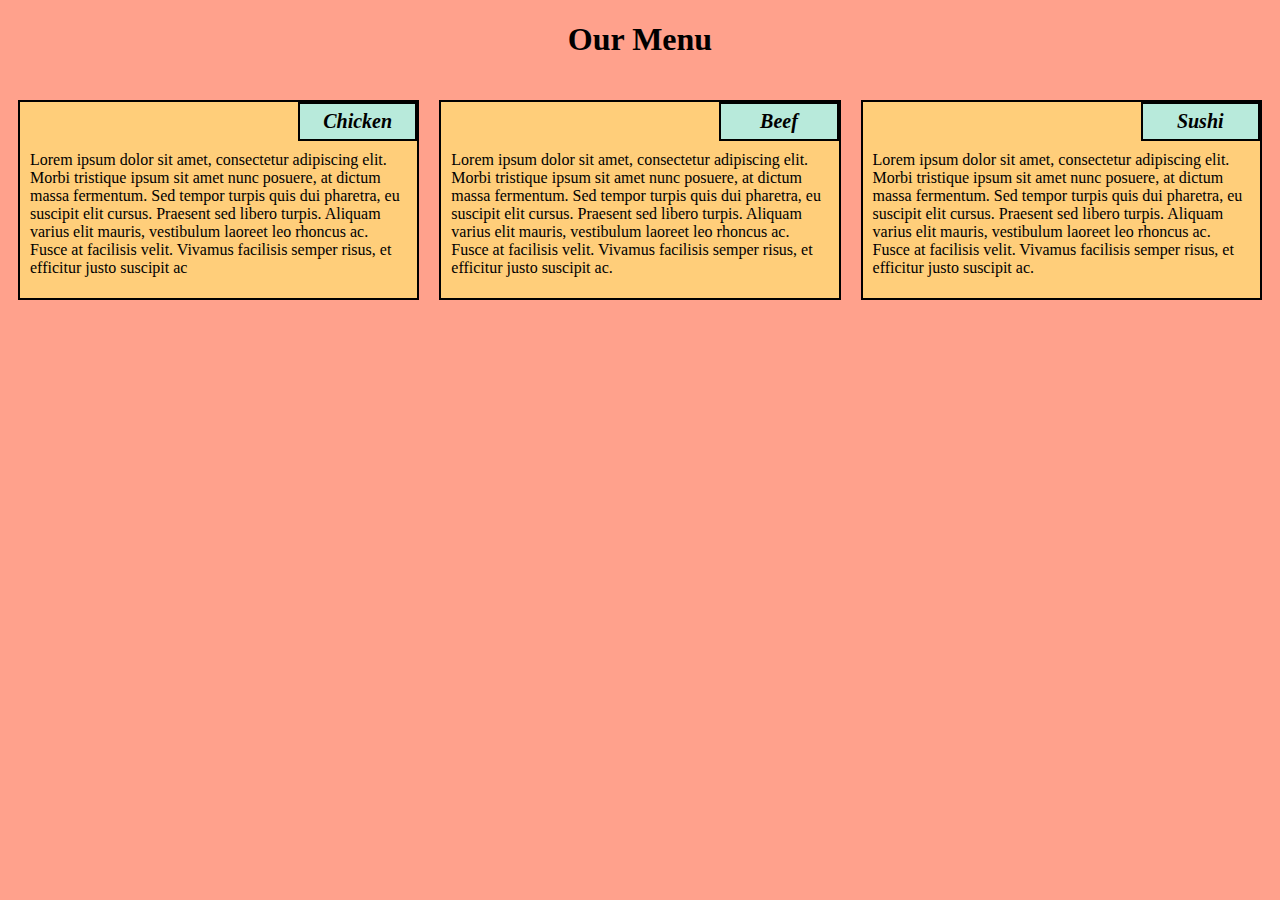
<file: module_2solution/index.html>
<!DOCTYPE html>


<html>
<head>	
<title>
	Assignment solution for module 2
</title>
<meta charset="utf-8">
<meta name="viewport" content="width=device-width, initial-scale=1"> 
<link rel="stylesheet" type="text/css" href="styles.css">


</head>
	
<body>	
<h1>Our Menu</h1>
<div class="row">
<div class="container col-lg-4 col-md-6 col-sm-12">
<section>
<h2>Chicken</h2>
<p>
						Lorem ipsum dolor sit amet, consectetur adipiscing elit. Morbi tristique ipsum sit amet nunc posuere, at dictum massa fermentum. Sed tempor turpis quis dui pharetra, eu suscipit elit cursus. Praesent sed libero turpis. Aliquam varius elit mauris, vestibulum laoreet leo rhoncus ac. Fusce at facilisis velit. Vivamus facilisis semper risus, et efficitur justo suscipit ac
</p>
	
</section>
</div>
<!------------------------------------------------------------------------------------------------------------------------------------------------------------><div class="container col-lg-4 col-md-6 col-sm-12">
<section>
<h2>Beef</h2>
<p>
     		Lorem ipsum dolor sit amet, consectetur adipiscing elit. Morbi tristique ipsum sit amet nunc posuere, at dictum massa fermentum. Sed tempor turpis quis dui pharetra, eu suscipit elit cursus. Praesent sed libero turpis. Aliquam varius elit mauris, vestibulum laoreet leo rhoncus ac. Fusce at facilisis velit. Vivamus facilisis semper risus, et efficitur justo suscipit ac. 
</p>    
</section>
</div>
<!------------------------------------------------------------------------------------------------------------------------------------------------------------><div class="container col-lg-4 col-md-12 col-sm-12">
<section>
<h2>Sushi</h2>
<p>
          			Lorem ipsum dolor sit amet, consectetur adipiscing elit. Morbi tristique ipsum sit amet nunc posuere, at dictum massa fermentum. Sed tempor turpis quis dui pharetra, eu suscipit elit cursus. Praesent sed libero turpis. Aliquam varius elit mauris, vestibulum laoreet leo rhoncus ac. Fusce at facilisis velit. Vivamus facilisis semper risus, et efficitur justo suscipit ac.
</p>
</section> 
</div>
</div>
</body>
</html>
</file>
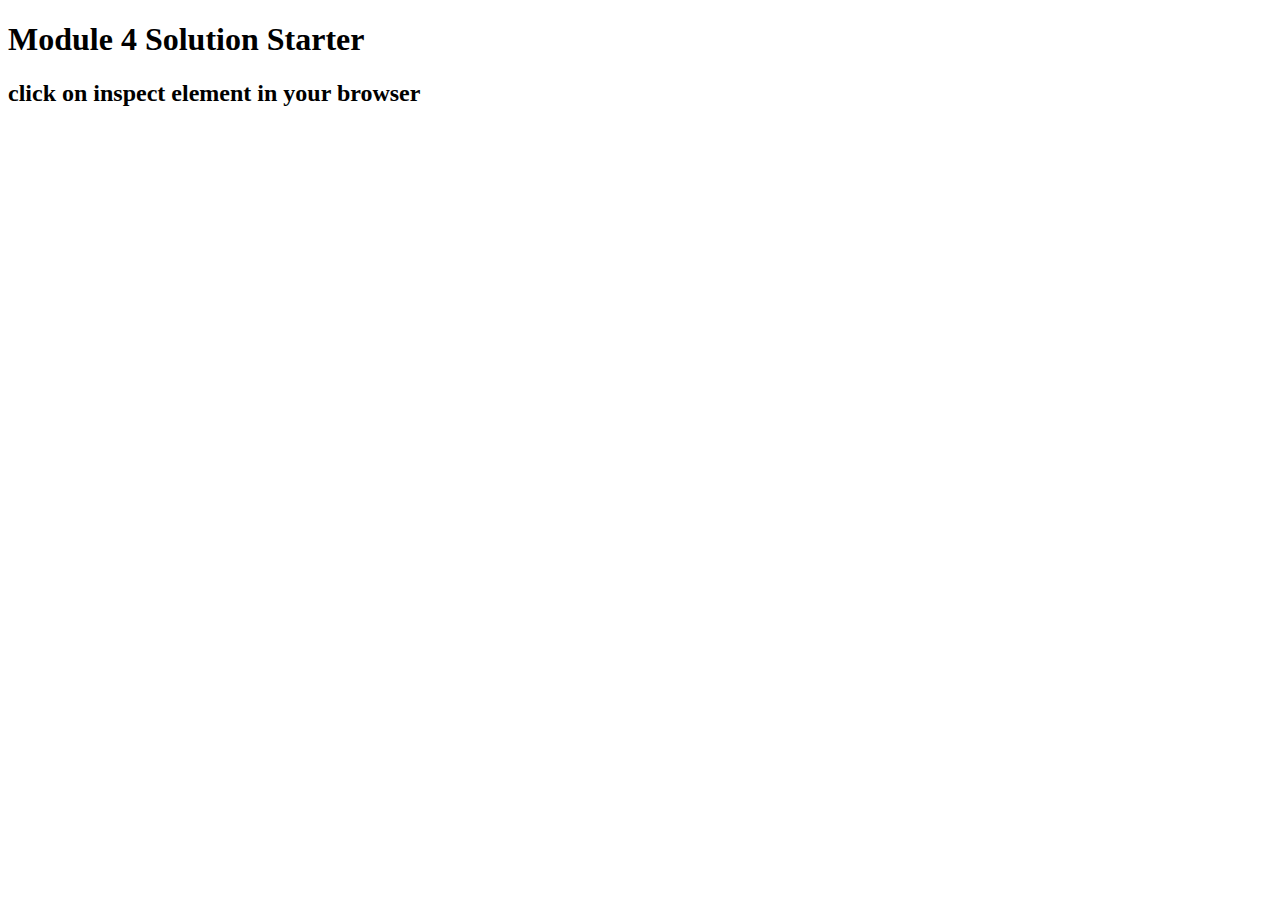
<file: module_4solution/index.html>
<!DOCTYPE html>
<html>
<head>
  <meta charset="utf-8">
  <title>Module 4 Solution Starter</title>
  <script src="SpeakHello.js"></script>
  <script src="SpeakGoodBye.js"></script>
  <script src="script.js"></script>
</head>
<body>
  <h1>Module 4 Solution Starter</h1>
  <h2>click on inspect element in your browser</h2>
</body>
</html>
</file>
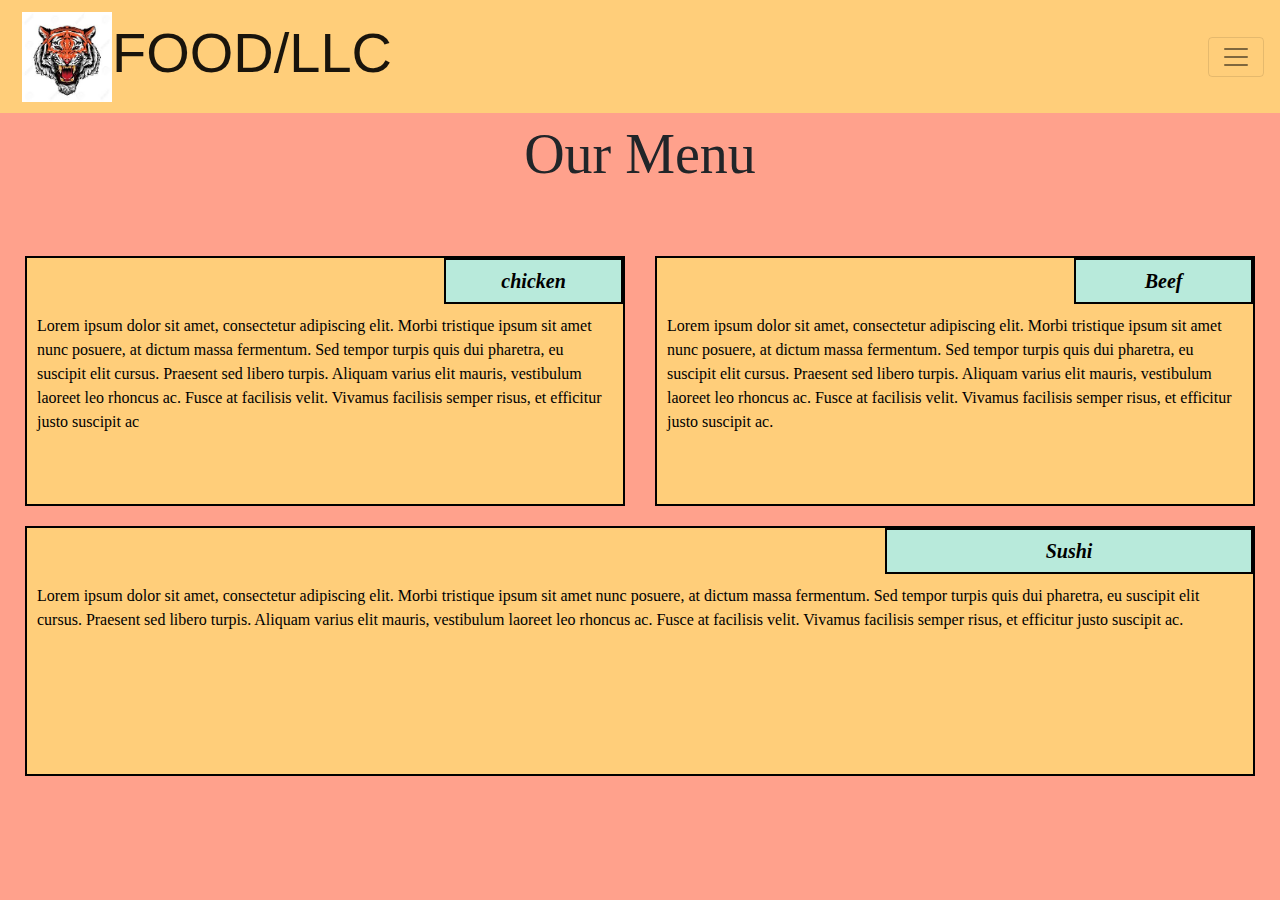
<file: practice/index.html>
<!DOCTYPE html>
<html>
<head>
  
	  
    <link rel="stylesheet" href="https://stackpath.bootstrapcdn.com/bootstrap/4.4.1/css/bootstrap.min.css" integrity="sha384-Vkoo8x4CGsO3+Hhxv8T/Q5PaXtkKtu6ug5TOeNV6gBiFeWPGFN9MuhOf23Q9Ifjh" crossorigin="anonymous">


  <link rel="stylesheet" href="css/styles.css">
    <meta charset="utf-8">
	<meta name="viewport" content="width=device-width, initial-scale=1">
	
	
	<title>Module 3 Solution</title>

</head>
<body>

<nav class="navbar navbar-light">
  
  <a class="navbar-brand" id="header-nav"><img src="download.jpg" width="90" height="90" >FOOD/LLC
 </a>
  <button class="navbar-toggler" type="button" data-toggle="collapse" data-target="#navbarNavAltMarkup" aria-controls="navbarNavAltMarkup" aria-expanded="false" aria-label="Toggle navigation">
    <div class=" .d-sm-none navbar-toggler-icon"></div>
  </button>


  <div class="collapse navbar-collapse" id="navbarNavAltMarkup">
    <div class="navbar-nav">
      <a class="nav-item">CHICKEN</a>
      <a class="nav-item">SUSHI</a>
      <a class="nav-item">BEEF</a>
  </div>
</div>
</nav>


 <div class="jumbotron jumbotron-fluid" id="thejumb">
  <div class="container" >
    <h1 class="display-4">Our Menu</h1>
  </div>
</div>

	<div class="row  container-fluid">
	<div class="col-lg-6 col-md-6 col-sm-6 col-xs-12" id="chicken-div">
		<section>
      <div id="chicken">
  chicken
</div>
		<p>
			Lorem ipsum dolor sit amet, consectetur adipiscing elit. Morbi tristique ipsum sit amet nunc posuere, at dictum massa fermentum. Sed tempor turpis quis dui pharetra, eu suscipit elit cursus. Praesent sed libero turpis. Aliquam varius elit mauris, vestibulum laoreet leo rhoncus ac. Fusce at facilisis velit. Vivamus facilisis semper risus, et efficitur justo suscipit ac
</p>  
</section>
  </div>


	<div class="col-lg-6 col-md-6 col-sm-6 col-xs-12" id="beef-div">
		<section>
		<div id="beef">
			Beef
		</div>
		<p>
			
     		Lorem ipsum dolor sit amet, consectetur adipiscing elit. Morbi tristique ipsum sit amet nunc posuere, at dictum massa fermentum. Sed tempor turpis quis dui pharetra, eu suscipit elit cursus. Praesent sed libero turpis. Aliquam varius elit mauris, vestibulum laoreet leo rhoncus ac. Fusce at facilisis velit. Vivamus facilisis semper risus, et efficitur justo suscipit ac.     
		</p>
		</section>
	</div>
	<div class="col-lg-12 col-md-12 col-sm-12 col-xs-12" id="sushi-div">
		<section>
		<div id="sushi">Sushi</div>
		<p>
			
     		Lorem ipsum dolor sit amet, consectetur adipiscing elit. Morbi tristique ipsum sit amet nunc posuere, at dictum massa fermentum. Sed tempor turpis quis dui pharetra, eu suscipit elit cursus. Praesent sed libero turpis. Aliquam varius elit mauris, vestibulum laoreet leo rhoncus ac. Fusce at facilisis velit. Vivamus facilisis semper risus, et efficitur justo suscipit ac.  
		</p>
		</section>
	</div>
	</div>
<script src="https://code.jquery.com/jquery-3.4.1.slim.min.js" integrity="sha384-J6qa4849blE2+poT4WnyKhv5vZF5SrPo0iEjwBvKU7imGFAV0wwj1yYfoRSJoZ+n" crossorigin="anonymous"></script>
<script src="https://cdn.jsdelivr.net/npm/popper.js@1.16.0/dist/umd/popper.min.js" integrity="sha384-Q6E9RHvbIyZFJoft+2mJbHaEWldlvI9IOYy5n3zV9zzTtmI3UksdQRVvoxMfooAo" crossorigin="anonymous"></script>
<script src="https://stackpath.bootstrapcdn.com/bootstrap/4.4.1/js/bootstrap.min.js" integrity="sha384-wfSDF2E50Y2D1uUdj0O3uMBJnjuUD4Ih7YwaYd1iqfktj0Uod8GCExl3Og8ifwB6" crossorigin="anonymous"></script>
</body>
</html>
</file>
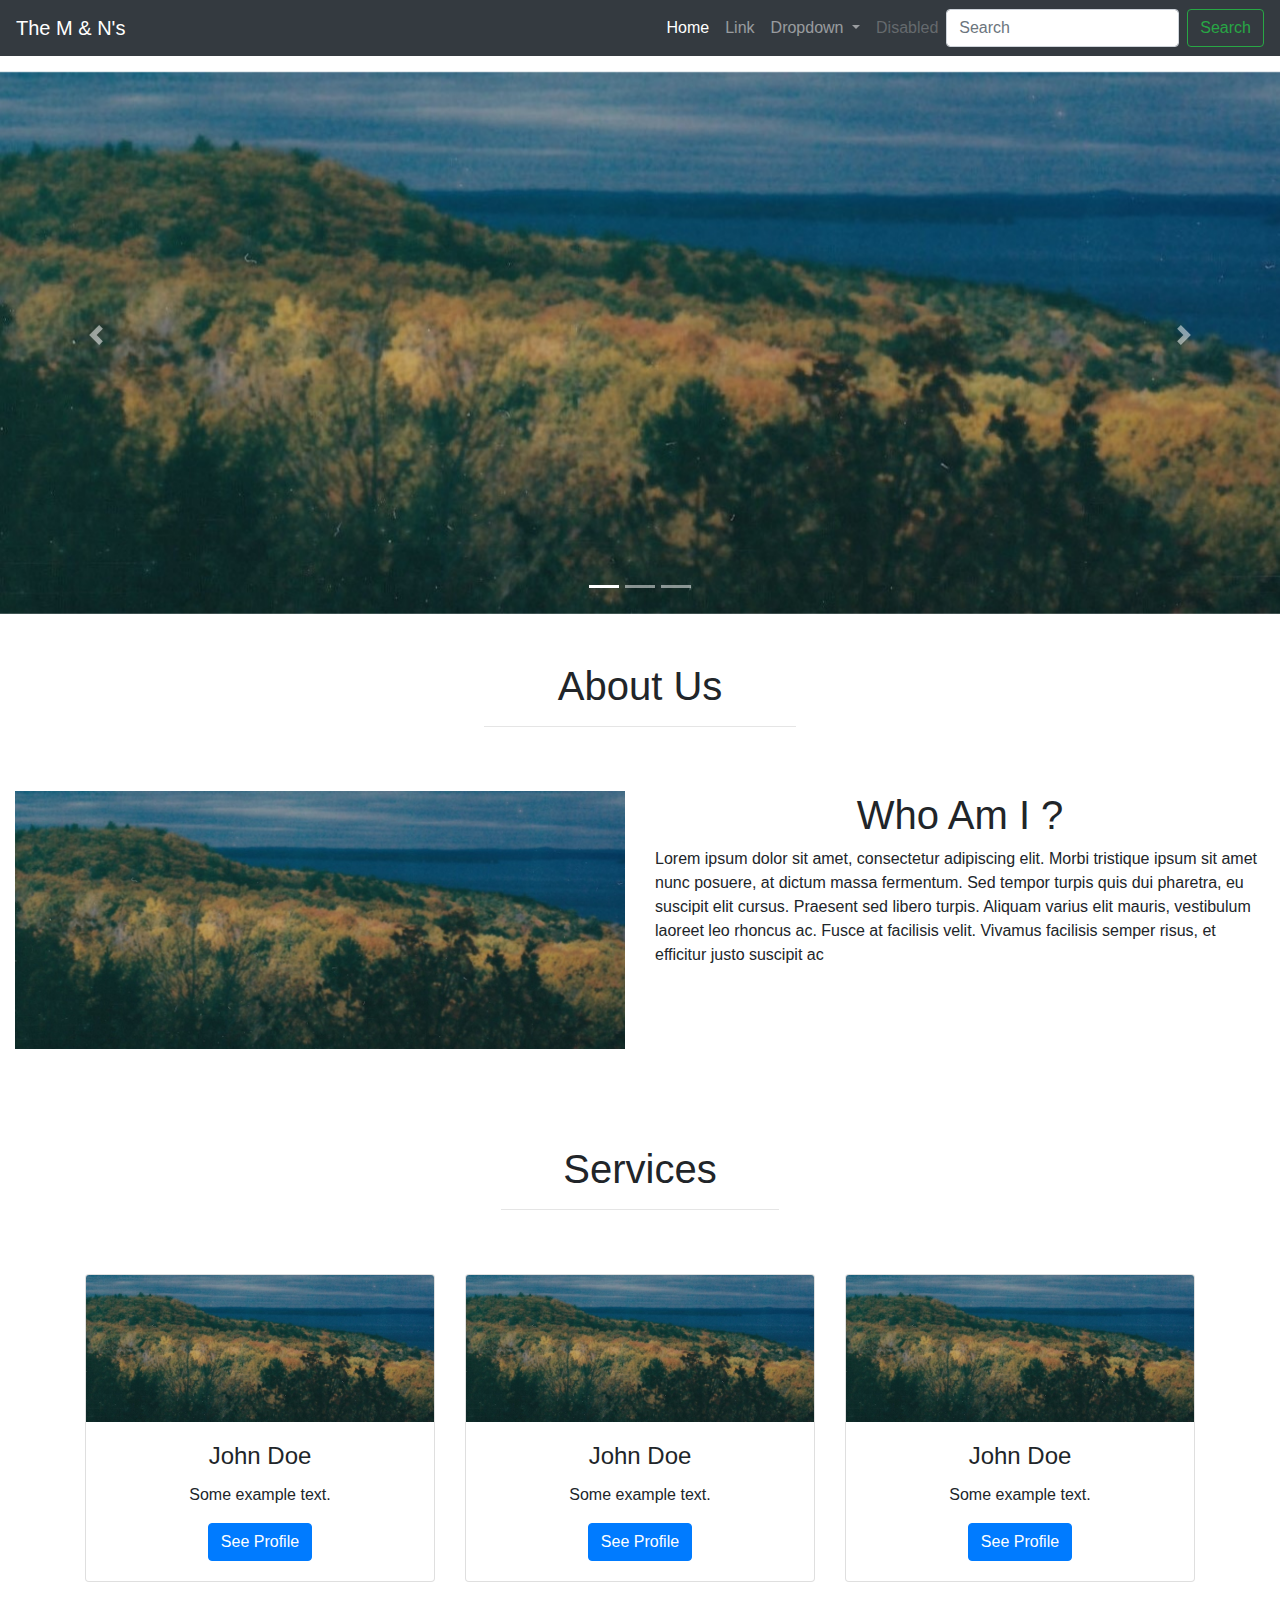
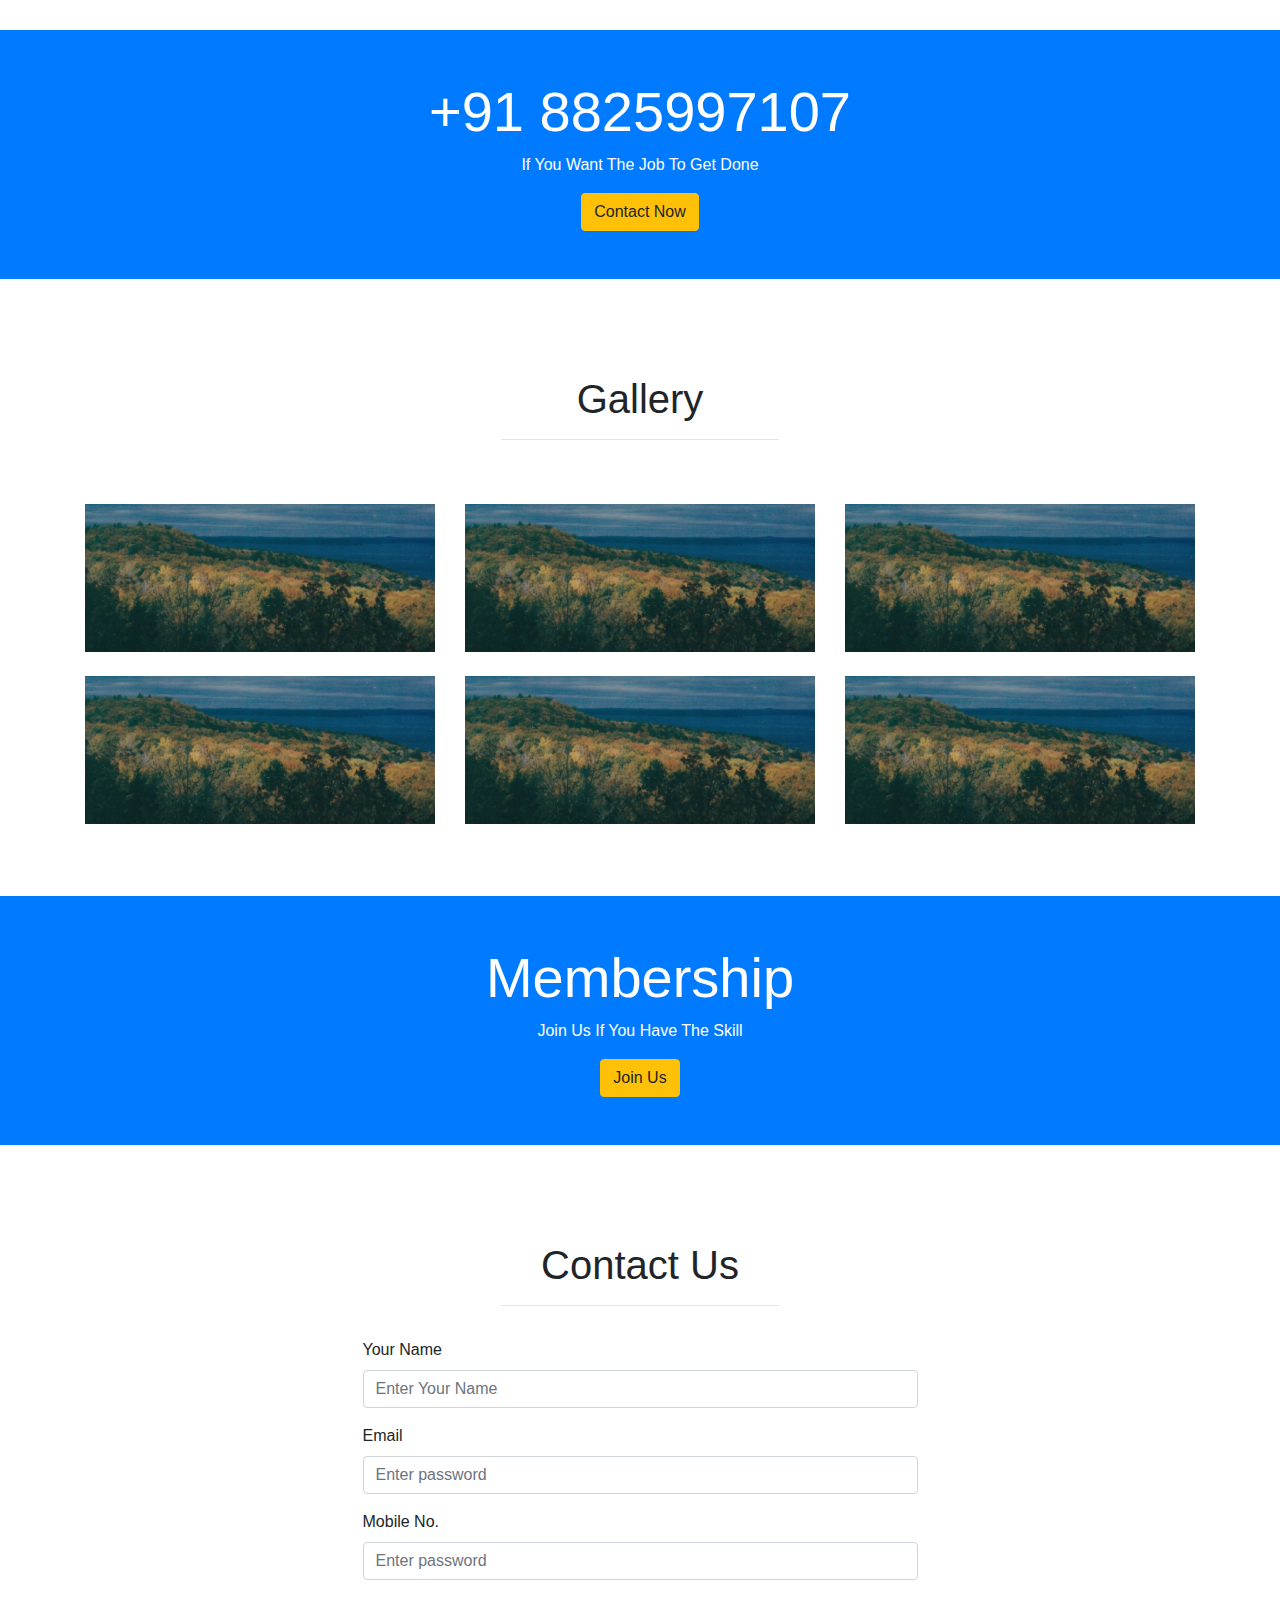
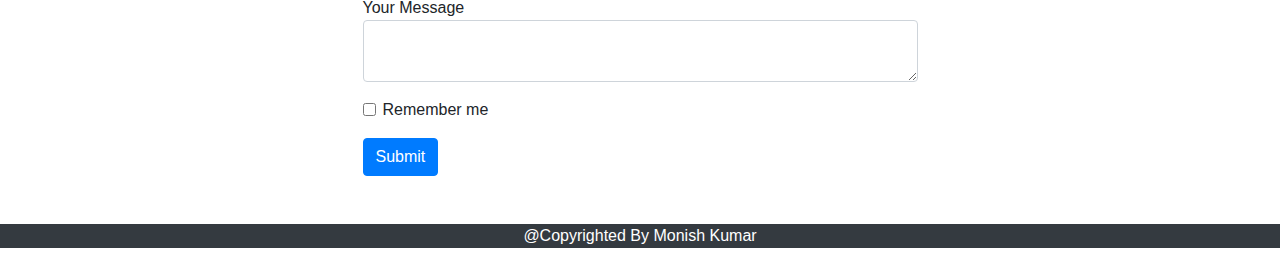
<file: th/index.html>
<!DOCTYPE html>
<html>
<head>
	<title>Welcome to the blog</title>
	<meta charset="utf-8">
	<meta name="viewport" content="width=device-width, initial-scale=1">
	
	<link rel="stylesheet" href="https://stackpath.bootstrapcdn.com/bootstrap/4.4.1/css/bootstrap.min.css" integrity="sha384-Vkoo8x4CGsO3+Hhxv8T/Q5PaXtkKtu6ug5TOeNV6gBiFeWPGFN9MuhOf23Q9Ifjh" crossorigin="anonymous">
<link rel="stylesheet" href="css/styles.css">


<body>
<header>
	<nav class="navbar navbar-expand-lg navbar-dark   bg-dark">
  <a class="navbar-brand text-capitalize"  href="#">the m & n's</a>
  <button class="navbar-toggler" type="button" data-toggle="collapse" data-target="#navbarSupportedContent" aria-controls="navbarSupportedContent" aria-expanded="false" aria-label="Toggle navigation">
    <span class="navbar-toggler-icon"></span>
  </button>

  <div class="collapse navbar-collapse" id="navbarSupportedContent">
    <ul class="navbar-nav ml-auto">
      <li class="nav-item active">
        <a class="nav-link" href="#">Home <span class="sr-only">(current)</span></a>
      </li>
      <li class="nav-item">
        <a class="nav-link" href="#">Link</a>
      </li>
      <li class="nav-item dropdown">
        <a class="nav-link dropdown-toggle" href="#" id="navbarDropdown" role="button" data-toggle="dropdown" aria-haspopup="true" aria-expanded="false">
          Dropdown
        </a>
        <div class="dropdown-menu" aria-labelledby="navbarDropdown">
          <a class="dropdown-item" href="#">Action</a>
          <a class="dropdown-item" href="#">Another action</a>
          <div class="dropdown-divider"></div>
          <a class="dropdown-item" href="#">Something else here</a>
        </div>
      </li>
      <li class="nav-item">
        <a class="nav-link disabled" href="#" tabindex="-1" aria-disabled="true">Disabled</a>
      </li>
    </ul>
    <form class="form-inline my-2 my-lg-0">
      <input class="form-control mr-sm-2" type="search" placeholder="Search" aria-label="Search">
      <button class="btn btn-outline-success my-2 my-sm-0" type="submit">Search</button>
    </form>
  </div>
</nav>


<div id="demo" class="carousel slide" data-ride="carousel">

  <!-- Indicators -->
  <ul class="carousel-indicators">
    <li data-target="#demo" data-slide-to="0" class="active"></li>
    <li data-target="#demo" data-slide-to="1"></li>
    <li data-target="#demo" data-slide-to="2"></li>
  </ul>
  
  <!-- The slideshow -->
  <div class="carousel-inner">
    <div class="carousel-item active pt-3">
      <img src="images/photo-of-ocean-side-during-daytime-3416553.jpg" alt="Los Angeles" width="1300" height="550" class="img-fluid">
    </div>

  
  <!-- Left and right controls -->
  <a class="carousel-control-prev" href="#demo" data-slide="prev">
    <span class="carousel-control-prev-icon"></span>
  </a>
  <a class="carousel-control-next" href="#demo" data-slide="next">
    <span class="carousel-control-next-icon"></span>
  </a>
</div>

</header>
<!---------------------------------------------------------->
<section>
  <div class="container-fluid">
    <h1 class="text-center text-capitalize pt-5 ">about us</h1>
    <hr class="w-25 mx-auto  pb-5">


    <div class="row mb-5">
      <div class="col-lg-6 col-md-6 col-sm-12">
        <img src="images/photo-of-ocean-side-during-daytime-3416553.jpg" class="img-fluid"></div>

      <div class="col-lg-6 col-md-6 col-sm-12">
        <h1 class="text-capitalize text-center">who am i ?</h1>
        <p>
            Lorem ipsum dolor sit amet, consectetur adipiscing elit. Morbi tristique ipsum sit amet nunc posuere, at dictum massa fermentum. Sed tempor turpis quis dui pharetra, eu suscipit elit cursus. Praesent sed libero turpis. Aliquam varius elit mauris, vestibulum laoreet leo rhoncus ac. Fusce at facilisis velit. Vivamus facilisis semper risus, et efficitur justo suscipit ac
          </p>
        </div>
      </div>
</div>
</section>

<!-------------------next part---------------------->
<section>
   <div class="container">
    <h1 class="text-center text-capitalize pt-5 ">services</h1>
    <hr class="w-25 mx-auto  pb-5">

<div class="row">
 <div class="col-lg-4 col-md-4 col-sm-12">
<div class="card">
  <img class="card-img-top" src="images/photo-of-ocean-side-during-daytime-3416553.jpg" alt="Card image">
  <div class="card-body text-center">
    <h4 class="card-title">John Doe</h4>
    <p class="card-text">Some example text.</p>
    <a href="#" class="btn btn-primary">See Profile</a>
  </div>
</div>
</div>

<div class="col-lg-4 col-md-4 col-sm-12">
<div class="card">
  <img class="card-img-top" src="images/photo-of-ocean-side-during-daytime-3416553.jpg" alt="Card image">
  <div class="card-body text-center">
    <h4 class="card-title">John Doe</h4>
    <p class="card-text">Some example text.</p>
    <a href="#" class="btn btn-primary">See Profile</a>
  </div>
</div>
</div>

<div class="col-lg-4 col-md-4 col-sm-12">
<div class="card">
  <img class="card-img-top" src="images/photo-of-ocean-side-during-daytime-3416553.jpg" alt="Card image">
  <div class="card-body text-center">
    <h4 class="card-title">John Doe</h4>
    <p class="card-text">Some example text.</p>
    <a href="#" class="btn btn-primary">See Profile</a>
  </div>
</div>
</div>

</div>
</div> 
</section>

<section class=" container-fluid bg-primary mt-5 mb-5 text-white">
  <article class="py-5 text-center">
    <div >
      <h3 class="display-4">+91 8825997107</h3>
      <p class="text-capitalize text-center">if you want the job to get done</p>
      <button class="btn-warning btn text-capitalize">contact now</button>
  </div>
</section>


<!-----------------next part----------->

<section>
   <div class="container">
    <h1 class="text-center text-capitalize pt-5 ">gallery</h1>
    <hr class="w-25 mx-auto  pb-5">

<div class="row">
 <div class="col-lg-4 col-md-4 col-sm-12 mb-4">
<img src="images/photo-of-ocean-side-during-daytime-3416553.jpg" alt="Los Angeles" width="1300" height="550" class="img-fluid">
</div>

<div class="col-lg-4 col-md-4 col-sm-12 mb-4">
<img src="images/photo-of-ocean-side-during-daytime-3416553.jpg" alt="Los Angeles" width="1300" height="550" class="img-fluid">
</div>
<div class="col-lg-4 col-md-4 col-sm-12 mb-4">
<img src="images/photo-of-ocean-side-during-daytime-3416553.jpg" alt="Los Angeles" width="1300" height="550" class="img-fluid">
</div>
<div class="col-lg-4 col-md-4 col-sm-12 mb-4">
<img src="images/photo-of-ocean-side-during-daytime-3416553.jpg" alt="Los Angeles" width="1300" height="550" class="img-fluid">
</div>
<div class="col-lg-4 col-md-4 col-sm-12 mb-4">
<img src="images/photo-of-ocean-side-during-daytime-3416553.jpg" alt="Los Angeles" width="1300" height="550" class="img-fluid">
</div>
<div class="col-lg-4 col-md-4 col-sm-12 mb-4">
<img src="images/photo-of-ocean-side-during-daytime-3416553.jpg" alt="Los Angeles" width="1300" height="550" class="img-fluid">
</div>

</div>
</div>


<!---- membership--------------------->

<section class=" container-fluid bg-primary mt-5 mb-5">
  <article class="py-5">
    <div class="text-center text-capitalize" >
      <h3 class="display-4 text-capitalize text-white">membership</h3>
      <p class=" text-center text-white">join us if you have the skill</p>
      </div>

      <div class="container">
  <div class="text-center">
  <button type="button" class="btn btn-warning text-capitalize " data-toggle="modal" data-target="#myModal">
   join us
  </button>
</div>


  <!-- The Modal -->
  <div class="modal fade" id="myModal">
    <div class="modal-dialog modal-dialog-centered">
      <div class="modal-content">
      
        <!-- Modal Header -->
        <div class="modal-header">
          <h4 class="modal-title text-capitalize text-center">signup</h4>
          <button type="button" class="close" data-dismiss="modal">&times;</button>
        </div>
        
        <!-- Modal body -->
        <div class="modal-body">
          <form action="/action_page.php">
  <div class="form-group">
    <label for="email">Email address:</label>
    <input type="email" class="form-control" placeholder="Enter email" id="email" autocomplete="off">
  </div>
  <div class="form-group">
    <label for="pwd">Password:</label>
    <input type="password" class="form-control" placeholder="Enter password" id="pwd">
  </div>
  <div class="form-group form-check">
    <label class="form-check-label">
      <input class="form-check-input" type="checkbox"> Remember me
    </label>
  </div>
  <button type="submit" class="btn btn-primary">Submit</button>
</form>
        </div>
        
        <!-- Modal footer -->
        <div class="modal-footer">
          <button type="button" class="btn btn-secondary" data-dismiss="modal">Close</button>
        </div>
        
      </div>
    </div>
  </div>
  
</div>
</article>
</section>




<section>
   <div class="container">
    <h1 class="text-center text-capitalize pt-5 ">contact us</h1>
    <hr class="w-25 mx-auto  pb-3">

    <div class="w-50 mx-auto ">
          <form action="/action_page.php">
  <div class="form-group text-capitalize">
    <label for="name">your name</label>
    <input type="name" class="form-control text-capitalize" placeholder="enter your name" id="name" autocomplete="off">
  </div>
  <div class="form-group">
    <label for="email">Email</label>
    <input type="email" class="form-control" placeholder="Enter password" id="email">
  </div>
  <div class="form-group">
    <label for="email">Mobile No.</label>
    <input type="email" class="form-control" placeholder="Enter password" id="email">
  </div>
  <div class="form-group">
    <text class="text-capitalize">your message</text>
   <textarea class="form-control"></textarea>
 </div>

  <div class="form-group form-check">
    <label class="form-check-label">
      <input class="form-check-input" type="checkbox"> Remember me
    </label>
  </div>
  <button type="submit" class="btn btn-primary">Submit</button>
</form>
        </div>
</section>


<footer class="pt-5">
  <p class="text-capitalize text-center bg-dark text-white">@copyrighted by monish kumar
</footer>






<script src="https://ajax.googleapis.com/ajax/libs/jquery/3.4.1/jquery.min.js"></script>
<script src="https://cdnjs.cloudflare.com/ajax/libs/popper.js/1.16.0/umd/popper.min.js"></script>
<script src="https://maxcdn.bootstrapcdn.com/bootstrap/4.4.1/js/bootstrap.min.js"></script>
</body>
</html>
</file>
<file: module_2solution/styles.css>
* {
	box-sizing: border-box;
}

h1 {
	font-family:calibiri;
  font-weight: bold;
	text-align: center;
}

body {
	background-color: #FFA18C;

}

p {
	padding: 10px;
	margin: 0;
}

.container {
	margin-left: auto;
	margin-right: auto;
	margin-top: 10px;
	margin-bottom: 10px;
	padding: 10px;
}

section {
	border:	2.5px solid black; 
  position: relative;
	background-color: #FFCE7A ;
	width: 100%;
	height: 200px;
	font-family: calibiri body,sans serif;
	color: black;

	overflow: auto;
}

 h2{
  background-color: #B8EADB ;
  text-align: center;
  border: 2.5px solid black;
  
  
  font-family:sans serif;
  font-weight: bold;
  font-size: 125%;
  font-style:italic;


  width: 30%;
  margin-left: 70%;
  margin-bottom: 0;
  margin-top: 0;
  padding: 6px;

}



/* Desktop view */

@media (min-width: 992px) {
  .col-lg-1, .col-lg-2, .col-lg-3, .col-lg-4, .col-lg-5, .col-lg-6, .col-lg-7, .col-lg-8, .col-lg-9, .col-lg-10, .col-lg-11, .col-lg-12 {
    float: left;
  }

  .col-lg-1 {
    width: 8.33%;
  }
  .col-lg-2 {
    width: 16.66%;
  }
  .col-lg-3 {
    width: 25%;
  }
  .col-lg-4 {
    width: 33.33%;
  }
  .col-lg-5 {
    width: 41.66%;
  }
  .col-lg-6 {
    width: 50%;
  }
  .col-lg-7 {
    width: 58.33%;
  }
  .col-lg-8 {
    width: 66.66%;
  }
  .col-lg-9 {
    width: 74.99%;
  }
  .col-lg-10 {
    width: 83.33%;
  }
  .col-lg-11 {
    width: 91.66%;
  }
  .col-lg-12 {
    width: 100%;
  }

}

/* Tablet view */

@media (min-width: 768px) and (max-width: 991px) {
  .col-md-1, .col-md-2, .col-md-3, .col-md-4, .col-md-5, .col-md-6, .col-md-7, .col-md-8, .col-md-9, .col-md-10, .col-md-11, .col-md-12 {
    float: left;
  }

  .col-md-1 {
    width: 8.33%;
  }
  .col-md-2 {
    width: 16.66%;
  }
  .col-md-3 {
    width: 25%;
  }
  .col-md-4 {
    width: 33.33%;
  }
  .col-md-5 {
    width: 41.66%;
  }
  .col-md-6 {
    width: 50%;
  }
  .col-md-7 {
    width: 58.33%;
  }
  .col-md-8 {
    width: 66.66%;
  }
  .col-md-9 {
    width: 74.99%;
  }
  .col-md-10 {
    width: 83.33%;
  }
  .col-md-11 {
    width: 91.66%;
  }
  .col-md-12 {
    width: 100%;
  }
}

/* Mobile view */

@media (max-width: 768px) {
  .col-sm-1, .col-sm-2, .col-sm-3, .col-sm-4, .col-sm-5, .col-sm-6, .col-sm-7, .col-sm-8, .col-sm-9, .col-sm-10, .col-sm-11, .col-sm-12 {
 	float: left;
  }

  .col-sm-1 {
    width: 8.33%;
  }
  .col-sm-2 {
    width: 16.66%;
  }
  .col-sm-3 {
    width: 25%;
  }
  .col-sm-4 {
    width: 33.33%;
  }
  .col-sm-5 {
    width: 41.66%;
  }
  .col-sm-6 {
    width: 50%;
  }
  .col-sm-7 {
    width: 58.33%;
  }
  .col-sm-8 {
    width: 66.66%;
  }
  .col-sm-9 {
    width: 74.99%;
  }
  .col-sm-10 {
    width: 83.33%;
  }
  .col-sm-11 {
    width: 91.66%;
  }
  .col-sm-12 {
    width: 100%;
  }
}
</file>
<file: practice/css/styles.css>
*{
	box-sizing: border-box;
}

#header-nav,a{
   font-size: 3.5em;
   padding:3px;
   margin-left:3px;


}

.nav-item{
  padding:7px;
  margin:5px;
  text-align:center;
  font-size:1.2em;
  border:2px solid black;
  background-color:#B8EADB;
}
.navbar{
  background-color: #FFCE7A;
  height:auto;


}


#chicken {
	  background-color: #B8EADB ;
  text-align: center;
  border: 2.5px solid black;
  
  
  font-family:sans serif;
  font-weight: bold;
  font-size: 125%;
  font-style:italic;


  width: 30%;
  margin-left: 70%;
  margin-bottom: 0;
  margin-top: 0;
  padding: 6px;
 
}

#beef{
	  background-color: #B8EADB ;
  text-align: center;
  border: 2.5px solid black;
  
  
  font-family:sans serif;
  font-weight: bold;
  font-size: 125%;
  font-style:italic;


  width: 30%;
  margin-left: 70%;
  margin-bottom: 0;
  margin-top: 0;
  padding: 6px;
}

#sushi{
	  background-color: #B8EADB ;
  text-align: center;
  border: 2.5px solid black;
  
  
  font-family:sans serif;
  font-weight: bold;
  font-size: 125%;
  font-style:italic;


  width: 30%;
  margin-left: 70%;
  margin-bottom: 0;
  margin-top: 0;
  padding: 6px;
}

#chicken-div{
	margin-top:10px;
	margin-bottom: 10px;

}

#beef-div{
	margin-top:10px;
	margin-bottom: 10px;
}

#sushi-div{
	margin-top:10px;
	margin-bottom: 10px;
}

#thejumb {
	font-family:calibiri;
  font-weight: bold;
	text-align: center;
  padding:8px;
  font-size:3em;
  background-color: #FFA18C; 


}

body {
	
	background-color: #FFA18C;

}

p {
	padding: 10px;
	margin: 0;
}

.container-fluid{
	margin-left: auto;
	margin-right: auto;
	margin-top: 20px;
	margin-bottom: 20px;
	padding: 10px;
}

section {
	border:	2.5px solid black; 
  position: relative;
	background-color: #FFCE7A ;
	width: 100%;
	height: 250px;
	font-family: calibiri body,sans serif;
	color: black;

	overflow: auto;
}
</file>
<file: th/css/styles.css>
.carousel-inner img{
      width: 100%;
      height: 100%;
  }
</file>
